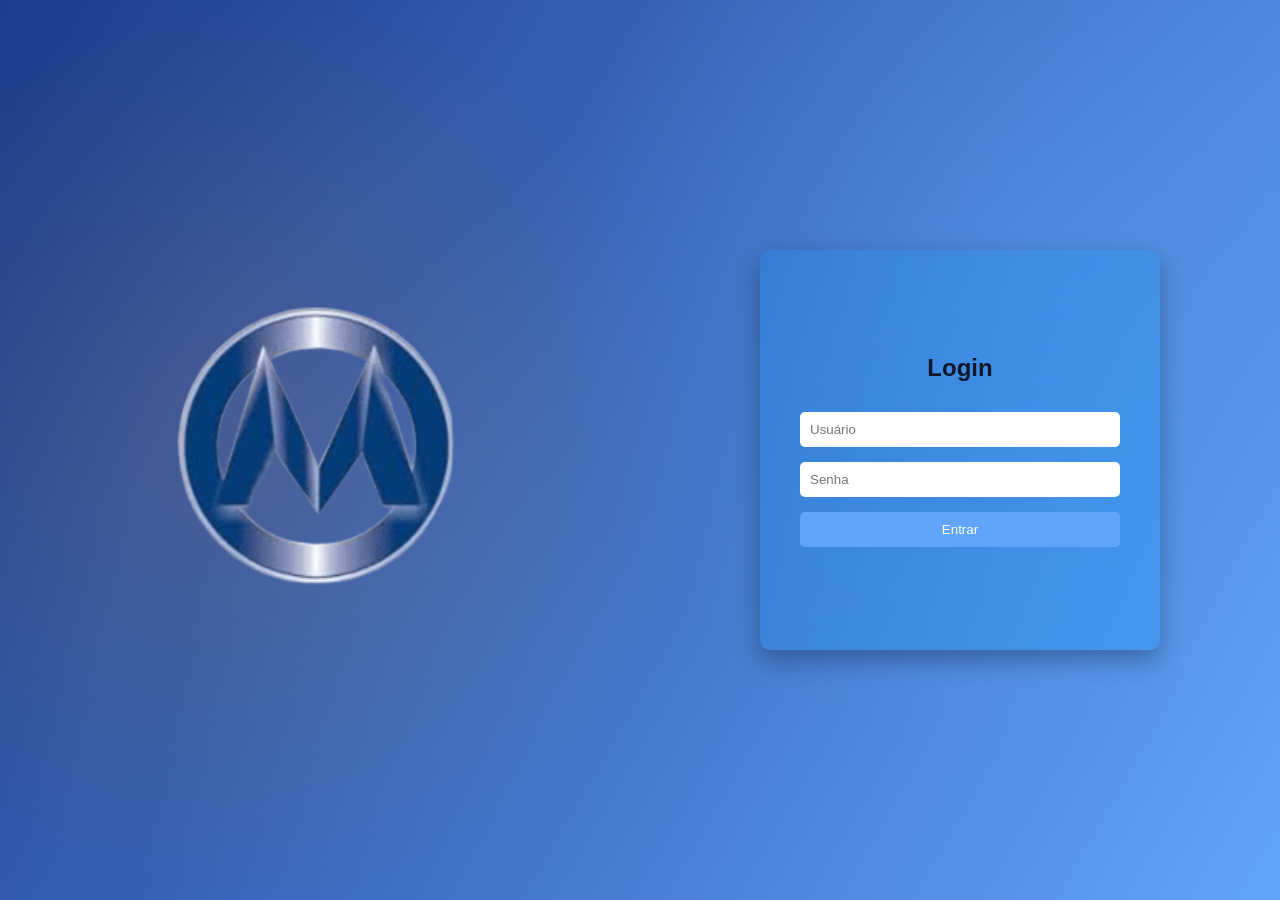
<file: index.html>
<!DOCTYPE html>
<html lang="en">

<head>
    <meta charset="UTF-8">
    <meta name="viewport" content="width=device-width, initial-scale=1.0">
    <link rel="stylesheet" href="style.css">
    <title>Muriaço Brasil</title>
</head>

<body>

    <div class="container">

        <div class="imgMuriaco">
            <img src="assets/images/muriaco2.png" alt="Logo da empresa Muriaço">

        </div>

        <div class="login">

            <div class="menulogin">
                <h2>Login</h2>

                <form>
                    <input type="text" placeholder="Usuário" required>
                    <input type="password" placeholder="Senha" required>

                    <button type="submit">Entrar</button>
                </form>
            </div>

        </div>

    </div>



</body>

</html>
</file>
<file: style.css>
* {
    margin: 0;
    padding: 0;
    box-sizing: border-box;
    list-style: none;
}

body {
    background: radial-gradient(circle at 20% 50%, rgba(255, 140, 0, 0.12), transparent 40%),
        radial-gradient(circle at 80% 30%, rgba(96, 165, 250, 0.25), transparent 40%),
        linear-gradient(120deg, #1e3a8a, #60a5fa);
    font-family: Arial, sans-serif;
}

.container {
    display: flex;
    height: 100vh;
}

.imgMuriaco,
.login {
    width: 50%;
    height: 100%;
}

.imgMuriaco {
    display: flex;
    align-items: center;
    justify-content: center;
}

.imgMuriaco img {
    width: 50%;
    height: 50%;
    object-fit: contain;
}

.login {
    display: flex;
    align-items: center;
    justify-content: center;
}

.menulogin {
    background: rgba(0, 153, 255, 0.199);

    width: 400px;
    height: 400px;
    border-radius: 10px;

    display: flex;
    flex-direction: column;
    justify-content: center;
    align-items: center;
    gap: 20px;

    box-shadow: 0px 10px 25px rgba(0, 0, 0, 0.3);
}

.menulogin h2 {
    margin-bottom: 10px;
    color: #0f172a;
}

.menulogin form {
    display: flex;
    flex-direction: column;
    width: 80%;
    gap: 15px;
}

.menulogin input {
    padding: 10px;
    border-radius: 5px;
    border: none;
    outline: none;
}

.menulogin button {
    padding: 10px;
    border: none;
    border-radius: 5px;
    background-color: #60a5fa;
    color: white;
    cursor: pointer;
    transition: 0.3s;
}

.menulogin button:hover {
    background-color: #2a5cadce;
}
</file>
<file: TelaLogin/style.css>
* {
    margin: 0;
    padding: 0;
    box-sizing: border-box;
    list-style: none;
}

body {
    background: radial-gradient(circle at 20% 50%, rgba(255, 140, 0, 0.12), transparent 40%),
        radial-gradient(circle at 80% 30%, rgba(96, 165, 250, 0.25), transparent 40%),
        linear-gradient(120deg, #1e3a8a, #60a5fa);
    font-family: Arial, sans-serif;
}

.container {
    display: flex;
    height: 100vh;
}

.imgMuriaco,
.login {
    width: 50%;
    height: 100%;
}

.imgMuriaco {
    display: flex;
    align-items: center;
    justify-content: center;
}

.imgMuriaco img {
    width: 50%;
    height: 50%;
    object-fit: contain;
}

.login {
    display: flex;
    align-items: center;
    justify-content: center;
}

.menulogin {
    background: rgba(0, 153, 255, 0.199);

    width: 400px;
    height: 400px;
    border-radius: 10px;

    display: flex;
    flex-direction: column;
    justify-content: center;
    align-items: center;
    gap: 20px;

    box-shadow: 0px 10px 25px rgba(0, 0, 0, 0.3);
}

.menulogin h2 {
    margin-bottom: 10px;
    color: #0f172a;
}

.menulogin form {
    display: flex;
    flex-direction: column;
    width: 80%;
    gap: 15px;
}

.menulogin input {
    padding: 10px;
    border-radius: 5px;
    border: none;
    outline: none;
}

.menulogin button {
    padding: 10px;
    border: none;
    border-radius: 5px;
    background-color: #60a5fa;
    color: white;
    cursor: pointer;
    transition: 0.3s;
}

.menulogin button:hover {
    background-color: #2a5cadce;
}
</file>
